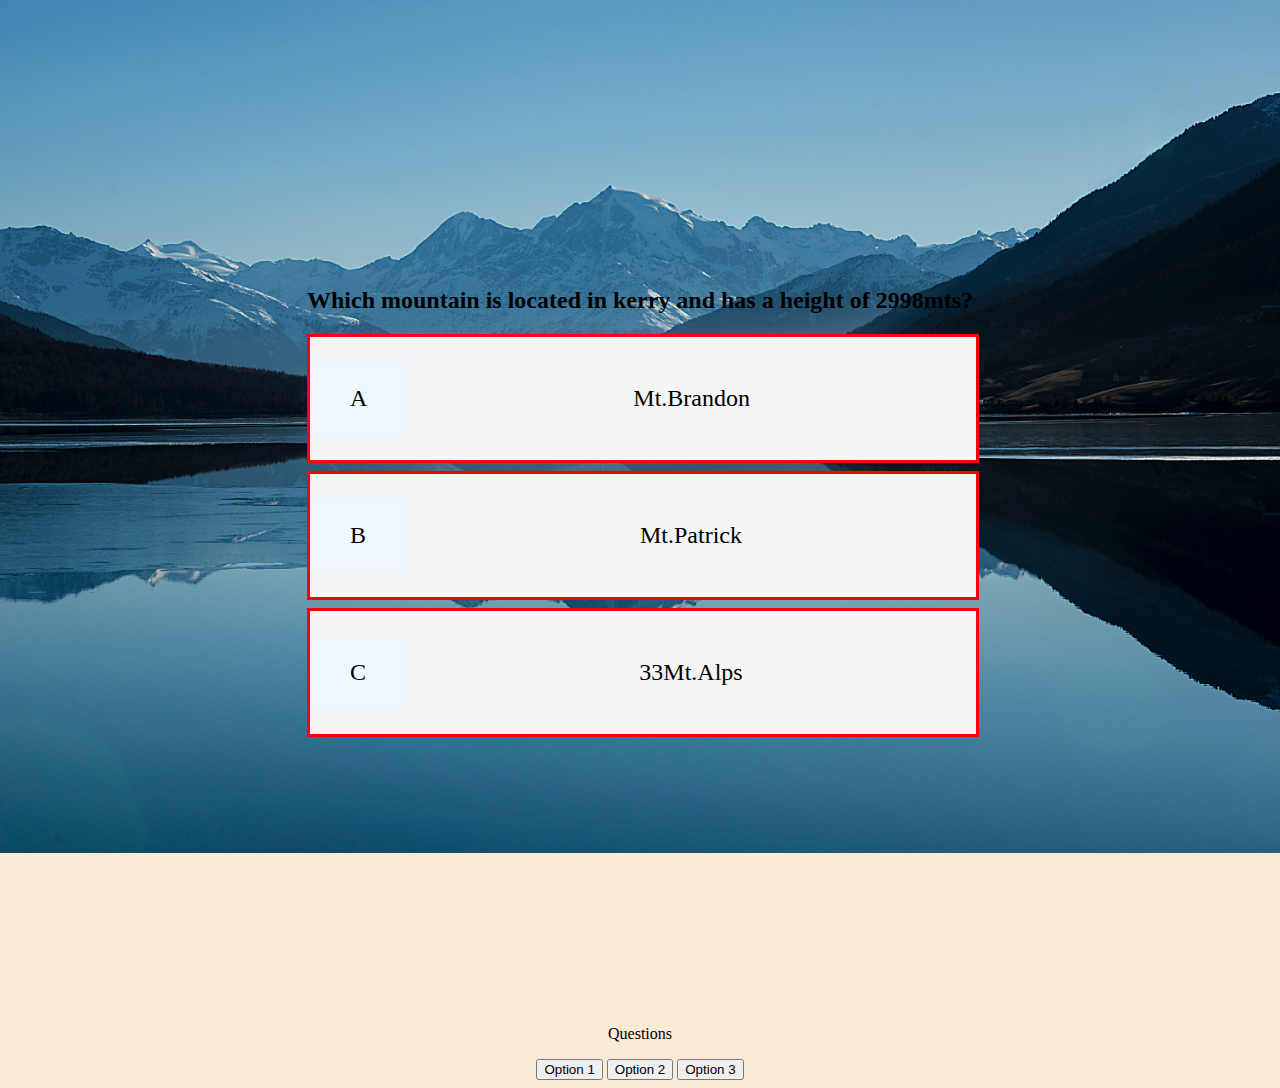
<file: index.html>
<!DOCTYPE html>
<html lang="en">
<head>
    <meta charset="UTF-8">
    <meta name="viewpoint" content="width=device-width, initial-scale=1.0">
    <link rel="stylesheet" href="assets/css/style.css">
    <title>Mountain Quiz</title>
     

</head>
<body>

    <div class="container">
        <div id="game" class="justify-center flex-colum">
            <h2 id="question">What mountain is 1000m tall?</h2>
            <div class="option-container">
                <p class="option-prefix">A</p>
                <p class="option-text" data-number="1">Option 1</p>
            </div>
            <div class="option-container">
                <p class="option-prefix">B</p>
                <p class="option-text" data-number="2">Option 2</p>
            </div>
            <div class="option-container">
                <p class="option-prefix">C</p>
                <p class="option-text" data-number="3">Option 3</p>
            </div>
            
        </div>
    </div>

    <h1 class="heading">

    </h1>
<!--quiz area with questions and answers-->
        <p class="question-area" id="question">Questions</p>
        <div class="answers-section">
        <!--displays answers options from js file -->
        
            <button class="answer-btn text" id="answer-a">Option 1</button>
            <button class="answer-btn text" id="answer-b">Option 2</button>
            <button class="answer-btn text" id="answer-c">Option 3</button>
        </div>

    </div> 


    <script src="assets/js/script.js"></script>   
</body>
</html>
</file>
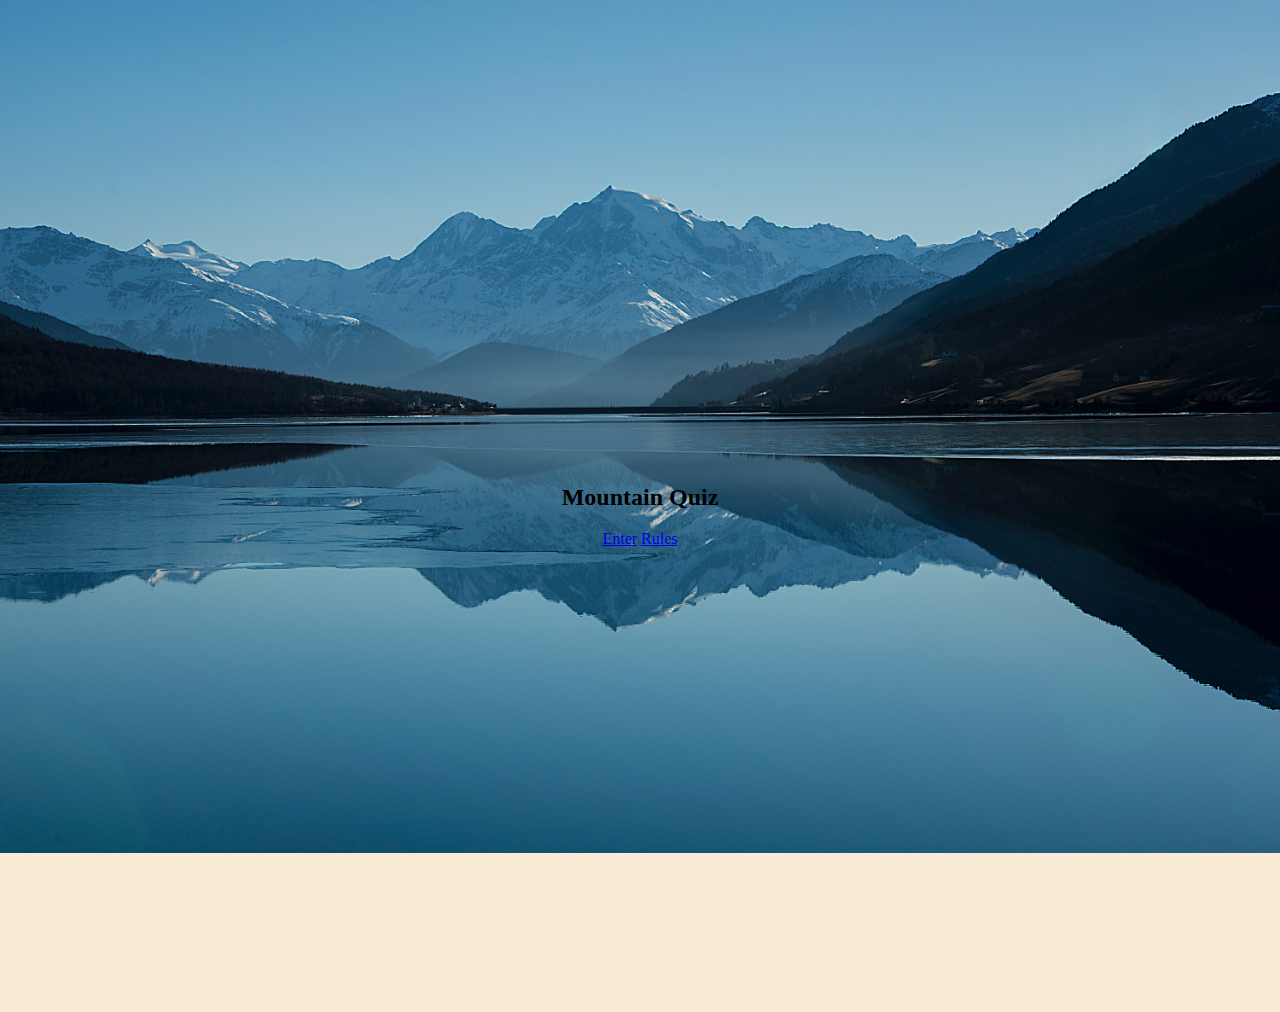
<file: start.html>
<!DOCTYPE html>
<html lang="en">
<head>
    <meta charset="UTF-8">
    <meta http-equiv="X-UA-Compatible" content="IE=edge">
    <meta name="viewport" content="width=device-width, initial-scale=1.0">
    <title>Mountain Quiz Start!</title>
    <link rel="stylesheet" href="assets/css/style.css">
</head>
<body>
    <div class="container">
        <div id="start" class="flex-center flex-column">
            <h2>Mountain Quiz</h2>
            <a class="btn" href="mountain-quiz/index.html">Enter</a>
            <a class="btn" href="rules">Rules</a>
        </div>
    </div>
    <script src="assets/js/script.js"></script>
</body>
</html>
</file>
<file: assets/css/style.css>
body {
    background-image: url('../images/mt-range.jpg');
    background-size: 100%;
    background-repeat: no-repeat;
    background-color: antiquewhite;
    text-align: center;
}

.container {
    width: 100vm;
    height: 100vh;
    display: flex;
    justify-content: center;
    align-items: center;
    padding: 3rem;
    margin: 0 auto;
}

.option-container {
    display: flex;
    margin-bottom: 0.5rem;
    width: 100%;
    font-size: 1.5rem;
    border: 0.2rem solid red;
    background-color: whitesmoke;
}

.option-prefix {
    padding: 1.5rem 2.5rem;
    background-color: aliceblue;
    color: black;
}

.option-text {
    padding: 1.5rem;
    width: 100%;
}
</file>
